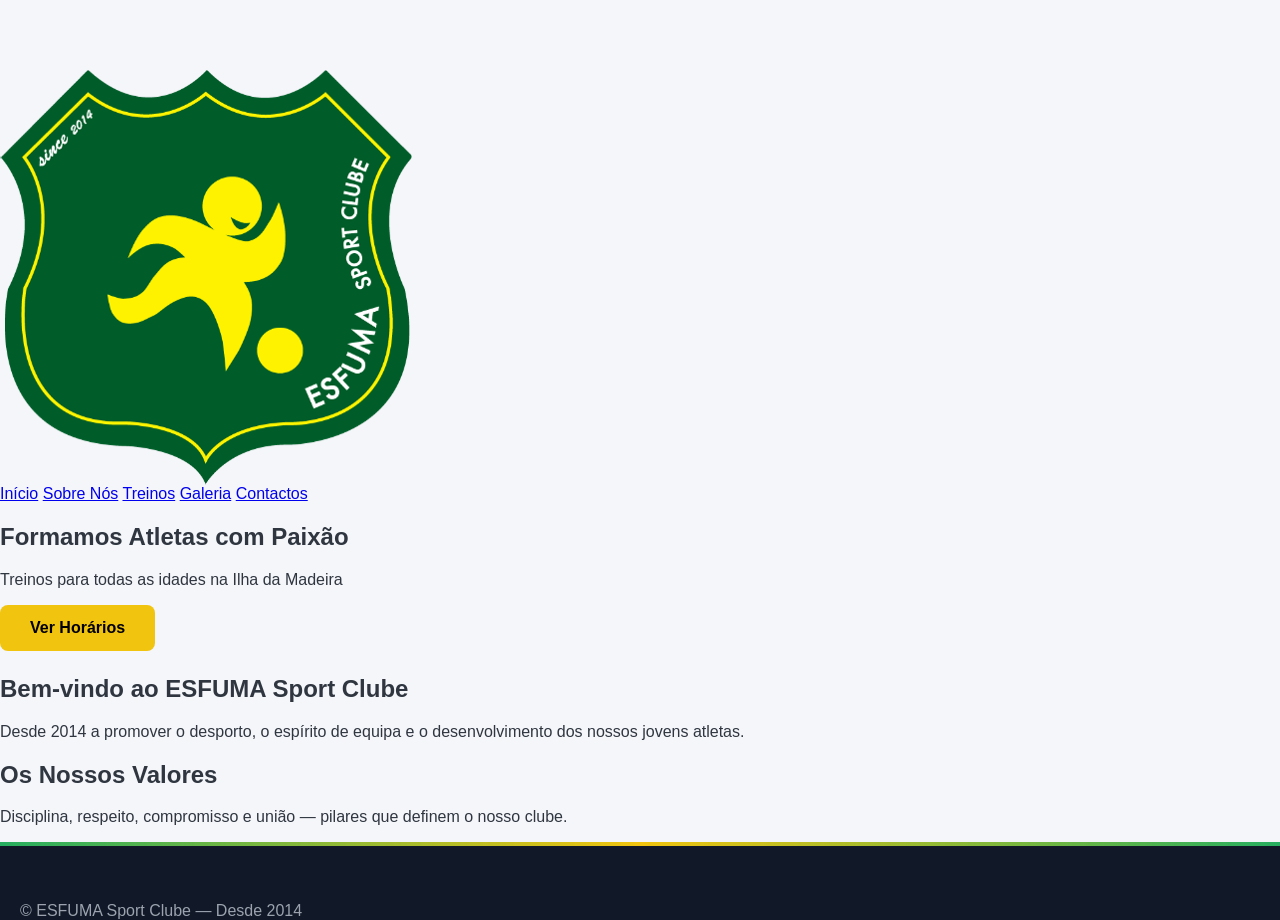
<file: index.html>
<!DOCTYPE html>
<html lang="pt">
<head>
    <meta charset="UTF-8">
    <meta name="viewport" content="width=device-width, initial-scale=1.0">
    <title>ESFUMA Sport Clube</title>
    <link rel="stylesheet" href="css/style.css">
</head>

<body>

<header>
    <img src="img/esfuma.png" alt="ESFUMA Sport Clube" class="logo">
    <nav>
        <a href="index.html">Início</a>
        <a href="sobre.html">Sobre Nós</a>
        <a href="treinos.html">Treinos</a>
        <a href="galeria.html">Galeria</a>
        <a href="contactos.html">Contactos</a>
    </nav>
</header>

<section>
    <div class="box">
        <h1>Formamos Atletas com Paixão</h1>
        <p>Treinos para todas as idades na Ilha da Madeira</p>
        <a class="btn" href="treinos.html">Ver Horários</a>
    </div>
</section>

<section>
    <div class="box">
        <h2>Bem-vindo ao ESFUMA Sport Clube</h2>
        <p>Desde 2014 a promover o desporto, o espírito de equipa e o desenvolvimento dos nossos jovens atletas.</p>
    </div>
</section>

<section>
    <div class="box">
        <h2>Os Nossos Valores</h2>
        <p>Disciplina, respeito, compromisso e união — pilares que definem o nosso clube.</p>
    </div>
</section>

<footer>
    © ESFUMA Sport Clube — Desde 2014
</footer>

</body>
</html>
</file>
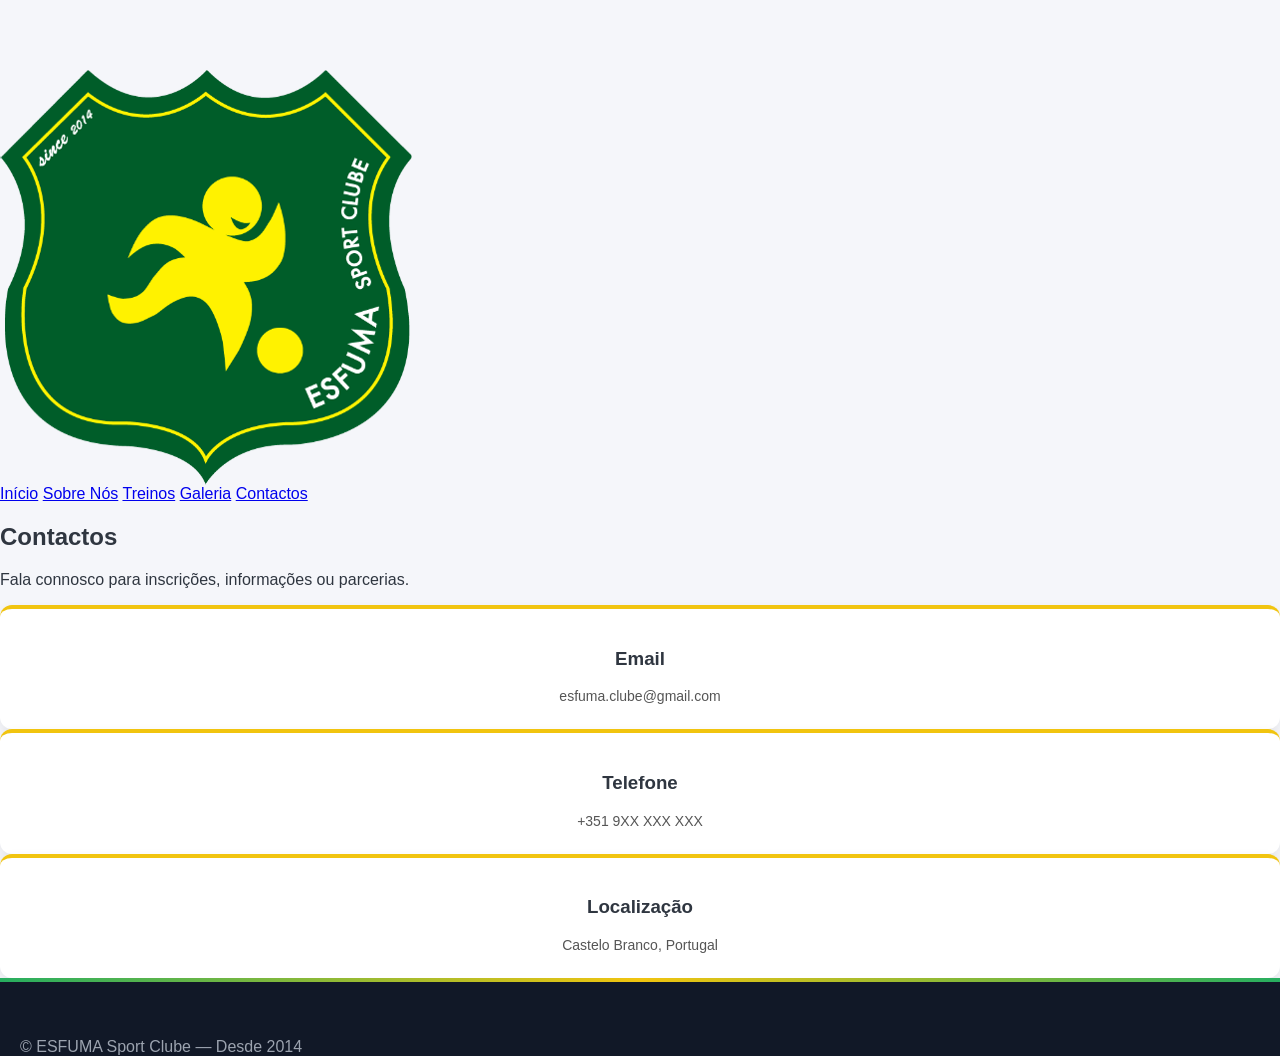
<file: contactos.html>
<!DOCTYPE html>
<html lang="pt">
<head>
    <meta charset="UTF-8">
    <meta name="viewport" content="width=device-width, initial-scale=1.0">
    <title>ESFUMA Sport Clube</title>
    <link rel="stylesheet" href="css/style.css">
</head>

<body>

<header>
    <img src="img/esfuma.png" alt="ESFUMA Sport Clube" class="logo">
    <nav>
        <a href="index.html">Início</a>
        <a href="sobre.html">Sobre Nós</a>
        <a href="treinos.html">Treinos</a>
        <a href="galeria.html">Galeria</a>
        <a href="contactos.html">Contactos</a>
    </nav>
</header>

<section>
    <h1>Contactos</h1>
    <p>Fala connosco para inscrições, informações ou parcerias.</p>

    <div class="card">
        <h3>Email</h3>
        <p>esfuma.clube@gmail.com</p>
    </div>

    <div class="card">
        <h3>Telefone</h3>
        <p>+351 9XX XXX XXX</p>
    </div>

    <div class="card">
        <h3>Localização</h3>
        <p>Castelo Branco, Portugal</p>
    </div>
</section>


<footer>
    © ESFUMA Sport Clube — Desde 2014
</footer>

</body>
</html>
</file>
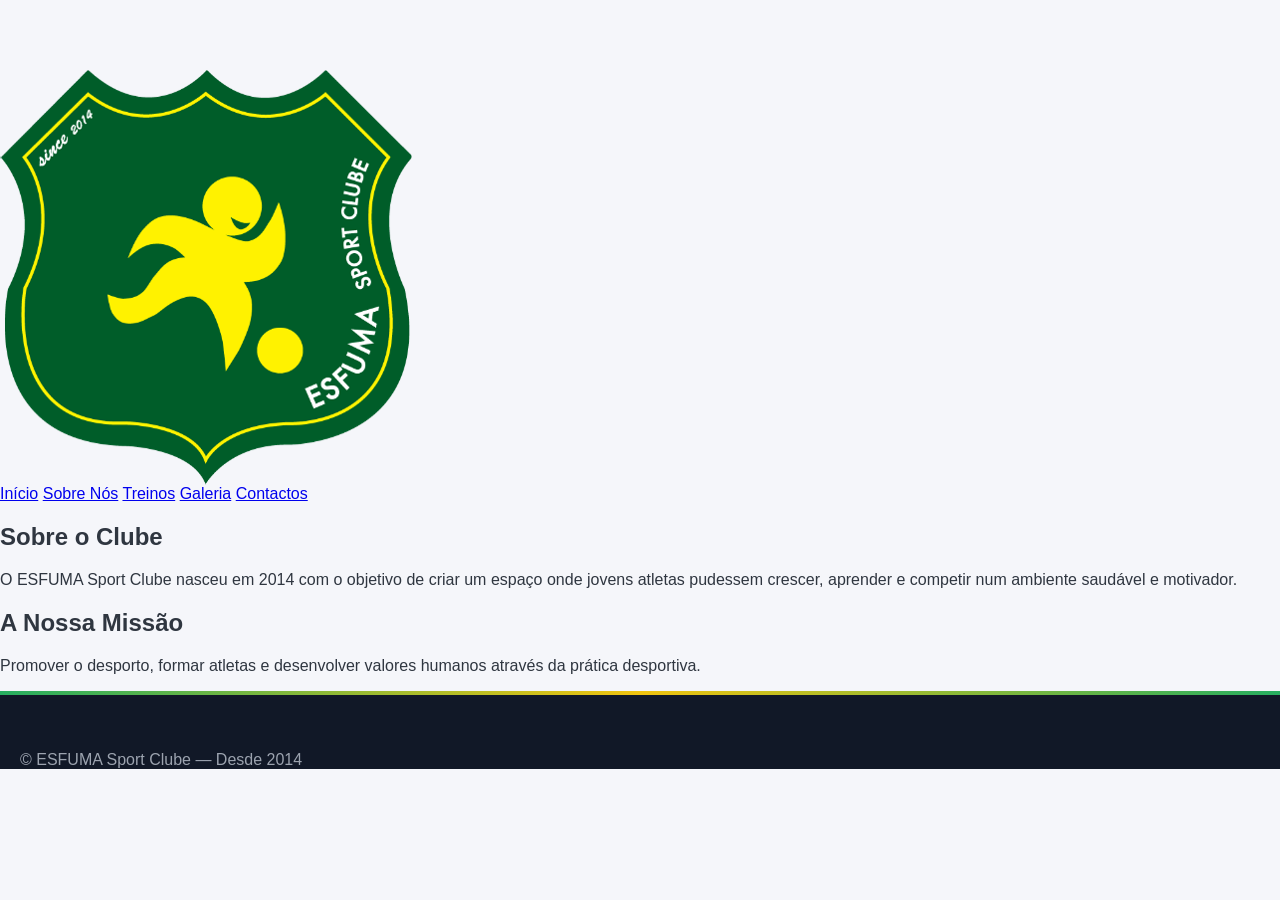
<file: sobre.html>
<!DOCTYPE html>
<html lang="pt">
<head>
    <meta charset="UTF-8">
    <meta name="viewport" content="width=device-width, initial-scale=1.0">
    <title>ESFUMA Sport Clube</title>
    <link rel="stylesheet" href="css/style.css">
</head>

<body>

<header>
    <img src="img/esfuma.png" alt="ESFUMA Sport Clube" class="logo">
    <nav>
        <a href="index.html">Início</a>
        <a href="sobre.html">Sobre Nós</a>
        <a href="treinos.html">Treinos</a>
        <a href="galeria.html">Galeria</a>
        <a href="contactos.html">Contactos</a>
    </nav>
</header>

<section>
    <h1>Sobre o Clube</h1>
    <p>O ESFUMA Sport Clube nasceu em 2014 com o objetivo de criar um espaço onde jovens atletas pudessem crescer, aprender e competir num ambiente saudável e motivador.</p>
</section>

<section>
    <h2>A Nossa Missão</h2>
    <p>Promover o desporto, formar atletas e desenvolver valores humanos através da prática desportiva.</p>
</section>


<footer>
    © ESFUMA Sport Clube — Desde 2014
</footer>

</body>
</html>
</file>
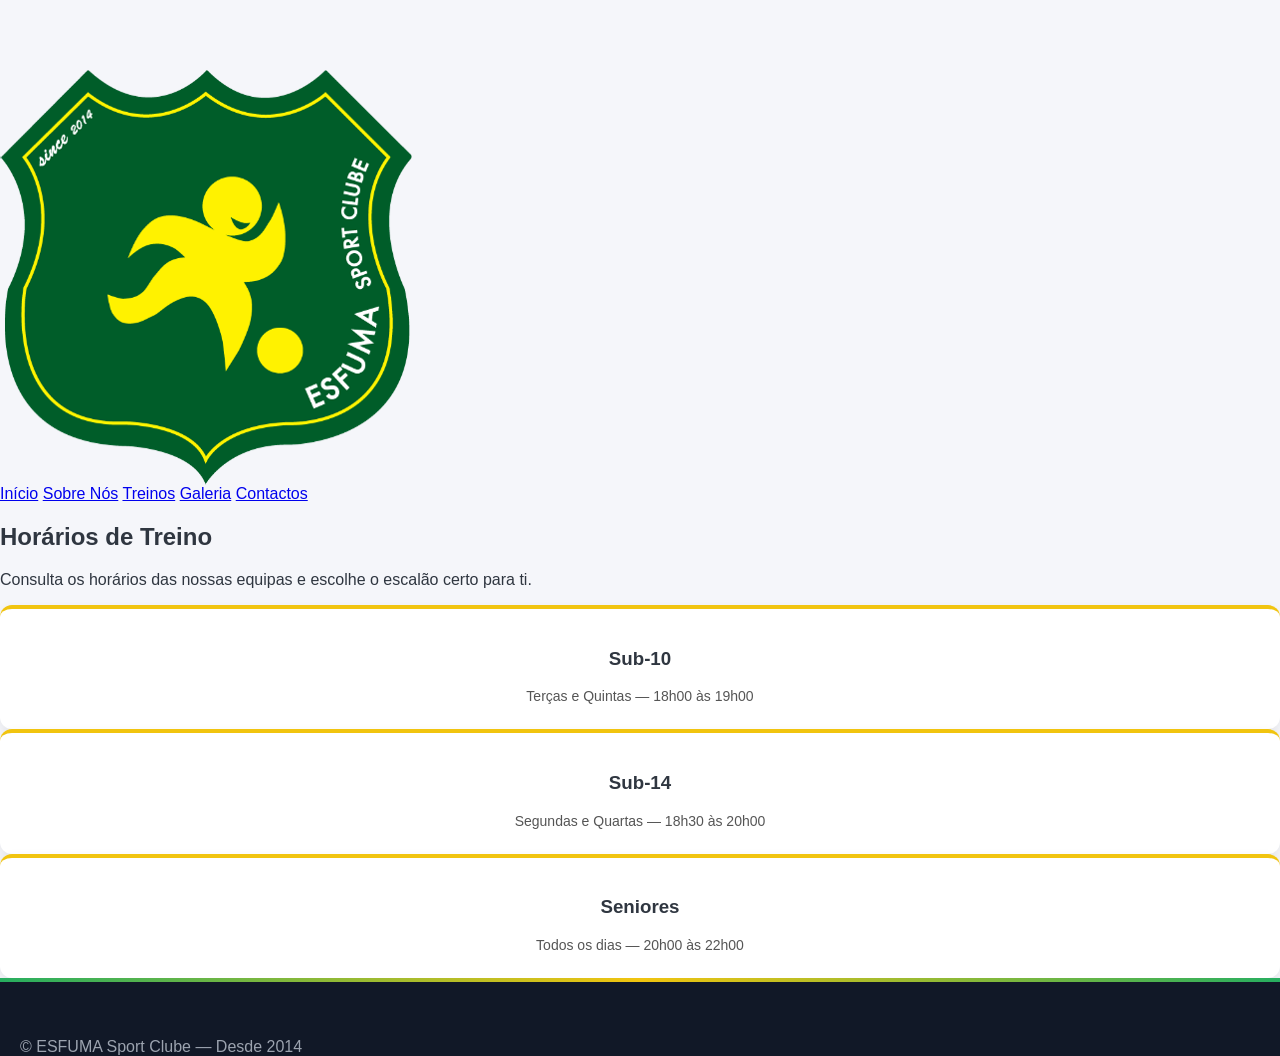
<file: treinos.html>
<!DOCTYPE html>
<html lang="pt">
<head>
    <meta charset="UTF-8">
    <meta name="viewport" content="width=device-width, initial-scale=1.0">
    <title>ESFUMA Sport Clube</title>
    <link rel="stylesheet" href="css/style.css">
</head>

<body>

<header>
    <img src="img/esfuma.png" alt="ESFUMA Sport Clube" class="logo">
    <nav>
        <a href="index.html">Início</a>
        <a href="sobre.html">Sobre Nós</a>
        <a href="treinos.html">Treinos</a>
        <a href="galeria.html">Galeria</a>
        <a href="contactos.html">Contactos</a>
    </nav>
</header>

<section>
    <h1>Horários de Treino</h1>
    <p>Consulta os horários das nossas equipas e escolhe o escalão certo para ti.</p>

    <div class="card">
        <h3>Sub-10</h3>
        <p>Terças e Quintas — 18h00 às 19h00</p>
    </div>

    <div class="card">
        <h3>Sub-14</h3>
        <p>Segundas e Quartas — 18h30 às 20h00</p>
    </div>

    <div class="card">
        <h3>Seniores</h3>
        <p>Todos os dias — 20h00 às 22h00</p>
    </div>
</section>


<footer>
    © ESFUMA Sport Clube — Desde 2014
</footer>

</body>
</html>
</file>
<file: css/style.css>
html {
    scroll-padding-top: 90px;
}

/* ======================
   PRELOADER
   ====================== */
#preloader {
    position: fixed;
    inset: 0;
    background: linear-gradient(135deg, #1e8449, #145a32);
    display: flex;
    align-items: center;
    justify-content: center;
    z-index: 9999;
    transition: opacity 0.6s ease, visibility 0.6s ease;
}

#preloader.hidden {
    opacity: 0;
    visibility: hidden;
}

#preloader img {
    height: 110px;
    animation: preloaderIn 0.9s ease-out forwards;
}

@keyframes preloaderIn {
    0%   { opacity: 0; transform: scale(0.7); }
    70%  { opacity: 1; transform: scale(1.06); }
    100% { opacity: 1; transform: scale(1); }
}

/* ======================
   BACK TO TOP
   ====================== */
#backToTop {
    position: fixed;
    bottom: 90px;
    right: 20px;
    width: 42px;
    height: 42px;
    background: linear-gradient(135deg, #27ae60, #1e8449);
    color: white;
    border: none;
    border-radius: 50%;
    font-size: 16px;
    cursor: pointer;
    display: flex;
    align-items: center;
    justify-content: center;
    box-shadow: 0 4px 12px rgba(0,0,0,0.2);
    opacity: 0;
    visibility: hidden;
    transform: translateY(10px);
    transition: opacity 0.3s, visibility 0.3s, transform 0.3s;
    z-index: 998;
}

#backToTop.visible {
    opacity: 1;
    visibility: visible;
    transform: translateY(0);
}

#backToTop:hover {
    background: linear-gradient(135deg, #2ecc71, #27ae60);
    box-shadow: 0 6px 18px rgba(0,0,0,0.25);
}

body {
    margin: 0;
    font-family: 'Poppins', sans-serif;
    background: #f5f6fa;
    color: #2f3640;
    padding-top: 70px;
}

.header {
    position: fixed;
    top: 0;
    left: 0;
    width: 100%;

    z-index: 1000;

    display: flex;
    justify-content: space-between;
    align-items: center;

    padding: 5px 40px;

    background: linear-gradient(
        90deg,
        #58d68d,
        #2ecc71,
        #27ae60,
        #1e8449,
        #145a32
    );

    color: white;

    box-shadow: 0 2px 10px rgba(0,0,0,0.15);
    border-bottom: 2px solid rgba(255,255,255,0.2);

    box-sizing: border-box;

    transition: all 0.3s ease;
    backdrop-filter: blur(6px);
}

.header.scrolled {
    padding: 6px 40px;

    background: linear-gradient(
        90deg,
        #2ecc71,
        #27ae60,
        #1e8449,
        #145a32
    );

    box-shadow: 0 8px 25px rgba(0,0,0,0.25);
}

.header.scrolled .logo img {
    height: 45px;
    transition: all 0.3s ease;
}

.logo {
    display: flex;
    align-items: center;
    gap: 20px;
}

.logo img {
    height: 80px;
    transition: all 0.3s ease;
}

.logo-texto {
    margin-left: 5px;
}

.logo-texto h1 {
    font-family: 'Oswald', sans-serif;
    font-size: 20px;
    margin: 0;
    letter-spacing: 1px;
}

.menu a {
    position: relative;

    color: white;
    text-decoration: none;

    margin-left: 25px;
    font-size: 14px;
    font-weight: 500;

    transition: color 0.3s;

    padding: 6px 10px;
    border-radius: 6px;
}

.menu a.active {
    color: #f1c40f; /* ou a tua cor principal */
}

.menu a.active::after {
    content: "";
    position: absolute;
    bottom: -3px;
    left: 0;
    width: 100%;
    height: 2px;
    background: #f1c40f;
}

.menu a:hover {
    color: #f1c40f;
    background: rgba(255,255,255,0.1);

}

.menu a::after {
    content: "";
    position: absolute;

    left: 0;
    bottom: -6px;

    width: 0%;
    height: 2px;

    background: #f1c40f;

    transition: width 0.3s ease;
}

.menu a:hover::after {
    width: 100%;
}

footer {
    background: #111827;
    color: #9ca3af;
    padding: 60px 20px 0;
    margin-top: 0;
    position: relative;
}

footer::before {
    content: "";
    position: absolute;
    top: 0;
    left: 0;
    right: 0;
    height: 4px;
    background: linear-gradient(90deg, #27ae60, #f1c40f, #27ae60);
}

.footer-grid {
    display: grid;
    grid-template-columns: 2fr 1fr 1fr;
    gap: 40px;
    max-width: 1100px;
    margin: 0 auto 40px;
}

.footer-col h4 {
    color: white;
    font-size: 13px;
    font-weight: 600;
    margin: 0 0 16px;
    text-transform: uppercase;
    letter-spacing: 1.5px;
}

.footer-col p {
    color: #6b7280;
    font-size: 14px;
    line-height: 1.8;
    margin: 0;
}

.footer-col a {
    color: #6b7280;
    font-size: 14px;
    text-decoration: none;
    display: block;
    margin-bottom: 8px;
    transition: color 0.2s;
}

.footer-col a:hover {
    color: #27ae60;
}

.footer-bottom {
    border-top: 1px solid #1f2937;
    text-align: center;
    padding: 18px 20px;
    font-size: 13px;
    color: #4b5563;
    max-width: 1100px;
    margin: 0 auto;
}

.btn {
    background: #f1c40f;
    color: #000;
    padding: 14px 30px;
    text-decoration: none;
    border-radius: 8px;
    font-weight: 600;
    display: inline-block;
    transition: all 0.3s ease;
    position: relative;
    overflow: hidden;
}

.btn:hover {
    background: #f39c12;
    box-shadow: 0 10px 25px rgba(0,0,0,0.2);
    transform: translateY(-3px);
}

.btn:active {
    transform: translateY(0);
    box-shadow: 0 5px 10px rgba(0,0,0,0.2);
}

.hero {
    position: relative;
    display: flex;
    justify-content: center;
    align-items: center;

    min-height: calc(100vh - 70px);

    background: url('../img/hero.jpg') no-repeat;
    background-size: cover;
    background-position: center 35%;

    color: white;
}

/* overlay escuro */
.hero::before {
    content: "";
    position: absolute;
    inset: 0;
    background: rgba(0, 0, 0, 0.35);
}

/* conteúdo por cima do overlay */
.hero-content {
    position: absolute;
    left: 80px;
    top: 50%;
    transform: translateY(-50%);
    max-width: 500px;
    text-align: left;
}


.hero h2 {
    font-size: 40px;
    font-weight: 700;
    line-height: 1.1;
    animation: fadeUp 1s ease forwards;
    opacity: 0;
    margin-bottom: 10px;
}

.hero p {
    font-size: 20px;
    color: #ddd;
    animation: fadeUp 1s ease forwards;
    animation-delay: 0.3s;
    opacity: 0;
    margin-top: 0;
}

.hero-content .btn {
    animation: fadeUp 1s ease forwards;
    animation-delay: 0.6s;
    opacity: 0;
    margin-top : 20px;
}

.scroll-indicator {
    position: absolute;
    bottom: 28px;
    left: 50%;
    transform: translateX(-50%);
    color: rgba(255,255,255,0.65);
    font-size: 22px;
    text-decoration: none;
    animation: scrollBounce 2.2s ease-in-out infinite;
    z-index: 1;
}

.scroll-indicator:hover {
    color: white;
}

@keyframes scrollBounce {
    0%, 100% { transform: translateX(-50%) translateY(0); }
    50%       { transform: translateX(-50%) translateY(8px); }
}

.sobre {
    padding: 80px 20px;
    background: #f5f6fa;
    text-align: center;
    padding-top: 80px;
}

.container {
    max-width: 800px;
    margin: 0 auto;
}

.containe_escaloes {
    max-width: 1600px;
    margin: 0 auto;
}

.sobre h3 {
    font-size: 32px;
    margin-bottom: 20px;
    position: relative;
    padding-bottom: 14px;
    display: inline-block;
}

.sobre h3::after {
    content: "";
    position: absolute;
    bottom: 0;
    left: 50%;
    transform: translateX(-50%);
    width: 50px;
    height: 3px;
    background: linear-gradient(90deg, #27ae60, #f1c40f);
    border-radius: 2px;
}

.sobre p {
    font-size: 18px;
    color: #555;
}

.sobre-lead {
    font-size: 17px !important;
    color: #555 !important;
    line-height: 1.8 !important;
    margin-bottom: 30px !important;
}

.sobre-stats {
    display: flex;
    gap: 30px;
    margin-top: 30px;
    padding-top: 20px;
    border-top: 1px solid #e8e8e8;
}

.stat {
    text-align: center;
}

.stat-num {
    display: block;
    font-size: 30px;
    font-weight: 700;
    color: #27ae60;
    font-family: 'Oswald', sans-serif;
    line-height: 1;
}

.stat-label {
    display: block;
    font-size: 11px;
    color: #999;
    text-transform: uppercase;
    letter-spacing: 1px;
    margin-top: 4px;
}

.sobre-grid {
    display: flex;
    align-items: center;
    gap: 40px;
}

.sobre-texto {
    flex: 1;
}

.sobre-imagem {
    flex: 1;
    position: relative;
}

.sobre-imagem::after {
    content: "";
    position: absolute;
    top: 12px;
    left: 12px;
    right: -12px;
    bottom: -12px;
    border: 3px solid rgba(39,174,96,0.3);
    border-radius: 14px;
    z-index: 0;
}

.sobre-imagem img {
    width: 100%;
    border-radius: 12px;
    position: relative;
    z-index: 1;
    box-shadow: 0 20px 50px rgba(0,0,0,0.12);
}

.treinos {
    padding: 80px 20px;
    background: white;
    text-align: center;
}

.treinos h3 {
    font-size: 32px;
    margin-bottom: 30px;
    position: relative;
    padding-bottom: 14px;
    display: inline-block;
}

.treinos h3::after {
    content: "";
    position: absolute;
    bottom: 0;
    left: 50%;
    transform: translateX(-50%);
    width: 50px;
    height: 3px;
    background: linear-gradient(90deg, #27ae60, #f1c40f);
    border-radius: 2px;
}

.cards {
    display: grid;
    grid-template-columns: repeat(6, 1fr);
    justify-content: center;
    align-items: start;
    gap: 25px;

    max-width: 800px;
    margin: 60px auto 0;
}

.card {
    background: white;
    border-radius: 12px;
    border-top: 4px solid #f1c40f;
    text-align: center;

    box-shadow: 0 4px 12px rgba(0,0,0,0.07);

    cursor: pointer;
    padding: 20px;

    transition: transform 0.3s ease, box-shadow 0.3s ease, border-color 0.3s ease;
    grid-column: span 2;

    position: relative;
}

.card:nth-last-child(2) {
    grid-column: 2 / span 2;
}

.card:last-child {
    grid-column: 4 / span 2;
}

.card:hover {
    transform: translateY(-6px);
    box-shadow: 0 16px 32px rgba(0,0,0,0.12);
}

.card.active {
    border-top-color: #27ae60;
    box-shadow: 0 8px 24px rgba(39,174,96,0.15);
}

/* Seta indicadora no canto superior direito */
.card-header {
    text-align: center;
    font-size: 20px;
    font-weight: bold;
    color: #27ae60;
    letter-spacing: 0.5px;
    display: flex;
    align-items: center;
    justify-content: center;
    gap: 8px;
}

.card-header::after {
    content: '›';
    font-size: 20px;
    color: #ccc;
    transition: transform 0.3s ease, color 0.3s ease;
    display: inline-block;
}

.card.active .card-header::after {
    transform: rotate(90deg);
    color: #27ae60;
}

.card-content {
    text-align: left;
    padding-top: 0;
    max-height: 0;
    overflow: hidden;
    /* transição mais suave com cubic-bezier */
    transition: max-height 0.45s cubic-bezier(0.4, 0, 0.2, 1),
                padding-top 0.3s ease;
}

.card.active .card-content {
    max-height: 320px;
    padding-top: 12px;
}

.card-content .label {
    font-size: 11px;
    font-weight: 700;
    color: #999;
    text-transform: uppercase;
    letter-spacing: 0.5px;
    margin-top: 10px;
}

.card-content .value {
    font-size: 14px;
    color: #333;
    margin: 3px 0;
}

.ano {
    display: inline-block;
    background: #ecf0f1;
    padding: 3px 8px;
    border-radius: 6px;

    font-size: 11px;
    color: #555;

    margin-top: 5px;
}

.horarios {
    list-style: none;
    padding: 0;
    margin: 5px 0 10px 0;
}

.horarios li {
    display: grid;
    grid-template-columns: 1fr auto auto;
    gap: 10px;

    font-size: 14px;
    padding: 6px 0;

    border-bottom: 1px solid #eee;
}

.dia {
    color: #333;
}

.hora {
    font-weight: 600;
    color: #27ae60;
}

.local {
    font-size: 12px;
    color: #888;
}

.card h4 {
    margin-bottom: 10px;
    font-size: 18px;
    color: #27ae60;
}

.card p {
    color: #555;
    margin: 5px 0;
    font-size: 14px;
}

.treinos-layout {
    display: grid;
    grid-template-columns: 2fr 1fr;
    gap: 150px;
    max-width: 1200px;
    margin: 0 auto;
}

.treinos-left {
    margin-top: -40px; /* 🔥 ajusta aqui */
}

.treinos-right {
    display: flex;
    flex-direction: column;
    gap: 20px;
    margin-top: 40px;
}

.extra-card {
    background: white;
    padding: 25px;
    border-radius: 12px;
    box-shadow: 0 10px 25px rgba(0,0,0,0.08);
    border-left: 5px solid #27ae60;
    transition: 0.3s;
}

.extra-card:hover {
    transform: translateY(-5px);
    box-shadow: 0 20px 40px rgba(0,0,0,0.15);
}

.extra-card-icon {
    width: 50px;
    height: 50px;
    background: linear-gradient(135deg, #2ecc71, #1e8449);
    border-radius: 50%;
    display: flex;
    align-items: center;
    justify-content: center;
    margin-bottom: 14px;
    color: white;
    font-size: 20px;
}

.extra-card h4 {
    margin-bottom: 10px;
    color: #27ae60;
}

.contacto {
    padding: 80px 20px;
    text-align: center;
    background: #f5f6fa;
}

.info {
    font-size: 16px;
    margin: 10px 0;
}

.info span {
    font-weight: 600;
    color: #555;
}

.info a {
    color: #27ae60;
    text-decoration: none;
    font-weight: 500;
    margin-left: 5px;
    transition: 0.3s;
}

.info a:hover {
    color: #1e8449;
    text-decoration: underline;
}


/* ======================
   CONTACTO REDESIGN
   ====================== */
.contacto h3 {
    font-size: 32px;
    margin-bottom: 10px;
    position: relative;
    padding-bottom: 14px;
    display: inline-block;
}

.contacto h3::after {
    content: "";
    position: absolute;
    bottom: 0;
    left: 50%;
    transform: translateX(-50%);
    width: 50px;
    height: 3px;
    background: linear-gradient(90deg, #27ae60, #f1c40f);
    border-radius: 2px;
}

.section-subtitle {
    color: #999;
    font-size: 15px;
    margin: 8px 0 40px;
}

.contacto-grid {
    display: grid;
    grid-template-columns: repeat(3, 1fr);
    gap: 24px;
    margin: 0 0 40px;
}

.contacto-card {
    background: white;
    padding: 32px 20px;
    border-radius: 14px;
    box-shadow: 0 5px 20px rgba(0,0,0,0.07);
    transition: transform 0.3s ease, box-shadow 0.3s ease;
    border-top: 3px solid #27ae60;
}

.contacto-card:hover {
    transform: translateY(-6px);
    box-shadow: 0 15px 35px rgba(0,0,0,0.12);
}

.contacto-icon {
    width: 54px;
    height: 54px;
    background: linear-gradient(135deg, #2ecc71, #1e8449);
    border-radius: 50%;
    display: flex;
    align-items: center;
    justify-content: center;
    margin: 0 auto 15px;
    color: white;
    font-size: 20px;
}

.contacto-card h4 {
    font-size: 11px;
    font-weight: 700;
    color: #aaa;
    text-transform: uppercase;
    letter-spacing: 1.2px;
    margin: 0 0 8px;
}

.contacto-card a {
    color: #2f3640;
    font-size: 15px;
    font-weight: 600;
    text-decoration: none;
    transition: color 0.2s;
}

.contacto-card a:hover {
    color: #27ae60;
}

.contacto-card p {
    color: #555;
    font-size: 15px;
    font-weight: 600;
    margin: 0;
    line-height: 1.5;
}

.mapa-wrapper {
    margin-top: 50px;
    border-radius: 14px;
    overflow: hidden;
    box-shadow: 0 10px 30px rgba(0,0,0,0.1);
    border: 3px solid rgba(39,174,96,0.2);
}

.mapa-wrapper iframe {
    width: 100%;
    height: 320px;
    display: block;
    border: none;
}

.whatsapp {
    background: #25D366;
    color: white;
    margin-top: 20px;
}

.whatsapp:hover {
    background: #1ebe5d;
}

@keyframes pulse {
    0% {
        transform: scale(1);
    }
    50% {
        transform: scale(1.1);
    }
    100% {
        transform: scale(1);
    }
}

.whatsapp-float {
    position: fixed;
    bottom: 20px;
    right: 20px;

    background: #25D366;
    color: white;
    font-size: 24px;

    width: 55px;
    height: 55px;
    border-radius: 50%;

    display: flex;
    justify-content: center;
    align-items: center;

    text-decoration: none;

    box-shadow: 0 5px 15px rgba(0,0,0,0.3);

    z-index: 1000;

    animation: pulse 2s infinite;
}

.whatsapp-float:hover {
    background: #1ebe5d;
    transform: scale(1.15);
}

.whatsapp-float::after {
    content: "Fala connosco";
    position: absolute;
    right: 60px;
    background: #333;
    color: white;
    padding: 5px 10px;
    border-radius: 5px;
    font-size: 12px;
    opacity: 0;
    transition: 0.3s;
}

.whatsapp-float:hover::after {
    opacity: 1;
}

.social-container {
    position: fixed;
    bottom: 5px; /* antes era 30px */
    left: 20px;

    display: flex;
    gap: 15px;

    z-index: 1000;
}

.social-float {
    width: 80px;
    height: 80px;

    display: flex;
    justify-content: center;
    align-items: center;
}

.social-float img {
    width: 100%;
    height: auto;
}

@keyframes fadeUp {
    from {
        opacity: 0;
        transform: translateY(30px);
    }
    to {
        opacity: 1;
        transform: translateY(0);
    }
}

.reveal {
    opacity: 0;
    transform: translateY(40px);
    transition: all 0.8s ease;
}

.reveal.active {
    opacity: 1;
    transform: translateY(0);
}

.reveal .card {
    opacity: 0;
    transform: translateY(30px);
    transition: all 0.6s ease;
}

.reveal.active .card {
    opacity: 1;
    transform: translateY(0);
}

.reveal.active .card:nth-child(1) { transition-delay: 0.1s; }
.reveal.active .card:nth-child(2) { transition-delay: 0.2s; }
.reveal.active .card:nth-child(3) { transition-delay: 0.3s; }
.reveal.active .card:nth-child(4) { transition-delay: 0.4s; }
.reveal.active .card:nth-child(5) { transition-delay: 0.5s; }
.reveal.active .card:nth-child(6) { transition-delay: 0.6s; }
.reveal.active .card:nth-child(7) { transition-delay: 0.7s; }
.reveal.active .card:nth-child(8) { transition-delay: 0.8s; }
.reveal.active .card:nth-child(9) { transition-delay: 0.9s; }
.reveal.active .card:nth-child(10) { transition-delay: 1s; }
.reveal.active .card:nth-child(11) { transition-delay: 1.1s; }

/* ======================
   404 PAGE
   ====================== */
.hero-404 {
    min-height: calc(100vh - 70px);
    display: flex;
    align-items: center;
    justify-content: center;
    background: linear-gradient(135deg, #f0fff4, #e8f5e9);
    text-align: center;
}

.hero-404-content {
    padding: 40px 20px;
}

.error-code {
    font-family: 'Oswald', sans-serif;
    font-size: 140px;
    font-weight: 700;
    line-height: 1;
    background: linear-gradient(135deg, #27ae60, #f1c40f);
    -webkit-background-clip: text;
    -webkit-text-fill-color: transparent;
    background-clip: text;
    margin-bottom: 10px;
}

.hero-404-content h2 {
    font-size: 28px;
    color: #2f3640;
    margin-bottom: 12px;
}

.hero-404-content p {
    color: #777;
    font-size: 16px;
    margin-bottom: 30px;
}

.hero-infantarios {
    position: relative; /* 🔥 FALTAVA ISTO */
    height: 70vh;
    background: url('../img/hero_infantarios.png') no-repeat;
    background-position: 50% 45%;
    background-size: 100%;

    display: flex;
    align-items: center;
    justify-content: center;

    color: white;
    text-align: center;
}

.hero-infantarios-content {
    position: absolute;
    left: 80px;
    top: 50%;
    transform: translateY(-50%);
    max-width: 500px;
    text-align: left;
}

.hero-infantarios-content .btn {
    animation: fadeUp 1s ease forwards;
    animation-delay: 0.6s;
    opacity: 0;
    margin-top : 20px;
}

.hero-infantarios::before {
    content: "";
    position: absolute;
    inset: 0;

    background: linear-gradient(
        90deg,
        rgba(0,0,0,0.75) 0%,
        rgba(0,0,0,0.4) 40%,
        rgba(0,0,0,0.1) 100%
    );
}

.hero-infantarios h1 {
    font-size: 40px;
    font-weight: 700;
    line-height: 1.1;
    animation: fadeUp 1s ease forwards;
    opacity: 0;
    margin-bottom: 10px;
}

.intro, .objetivos, .infor {
    padding: 80px 20px;
    text-align: center;
}

.intro h2, .objetivos h2 {
    font-size: 32px;
    margin-bottom: 20px;
    position: relative;
    padding-bottom: 14px;
    display: inline-block;
}

.intro h2::after, .objetivos h2::after {
    content: "";
    position: absolute;
    bottom: 0;
    left: 50%;
    transform: translateX(-50%);
    width: 50px;
    height: 3px;
    background: linear-gradient(90deg, #27ae60, #f1c40f);
    border-radius: 2px;
}

.intro, .infor {
    background: white;
}
.objetivos-grid {
    display: grid;
    grid-template-columns: repeat(auto-fit, minmax(200px, 1fr));
    gap: 20px;
    margin-top: 40px;
}

.obj {
    background: white;
    padding: 25px 20px;
    border-radius: 12px;
    border-top: 3px solid #27ae60;
    box-shadow: 0 5px 15px rgba(0,0,0,0.08);
    transition: transform 0.3s ease, box-shadow 0.3s ease;
}

.obj:hover {
    transform: translateY(-5px);
    box-shadow: 0 15px 30px rgba(0,0,0,0.12);
}

.info-grid {
    display: grid;
    grid-template-columns: repeat(auto-fit, minmax(200px, 1fr));
    gap: 20px;
}

.info-card {
    background: white;
    padding: 20px;
    border-radius: 10px;
    border-top: 4px solid #27ae60;

    box-shadow: 0 10px 25px rgba(0,0,0,0.08);
}

.breadcrumb {
    position: absolute;
    left: 45%;
    transform: translateX(-50%);

    display: flex;
    align-items: center;
    gap: 8px;

    font-size: 20px;
    color: rgba(255,255,255,0.9);
}

.breadcrumb a {
    color: rgba(255,255,255,0.8);
    text-decoration: none;
    transition: 0.3s;
}

.breadcrumb a:hover {
    color: #f1c40f;
}

.breadcrumb .current {
    color: #f1c40f;
    font-weight: 600;
}

/* ======================
   HAMBURGER
   ====================== */
.hamburger {
    display: none;
    flex-direction: column;
    justify-content: center;
    gap: 5px;
    background: none;
    border: none;
    cursor: pointer;
    padding: 6px;
}

.hamburger span {
    display: block;
    width: 26px;
    height: 2px;
    background: white;
    border-radius: 2px;
    transition: all 0.3s ease;
}

/* Animação X quando aberto */
.hamburger.aberto span:nth-child(1) { transform: rotate(45deg) translate(5px, 5px); }
.hamburger.aberto span:nth-child(2) { opacity: 0; }
.hamburger.aberto span:nth-child(3) { transform: rotate(-45deg) translate(5px, -5px); }

/* ======================
   MENU MOBILE
   ====================== */
.menu-mobile {
    display: none;
    flex-direction: column;
    background: linear-gradient(180deg, #1e8449, #145a32);
    position: fixed;
    top: 70px;
    left: 0;
    right: 0;
    z-index: 999;
    padding: 10px 0;
    box-shadow: 0 8px 20px rgba(0,0,0,0.2);
}

.menu-mobile.aberto {
    display: flex;
}

.menu-mobile a {
    color: rgba(255,255,255,0.9);
    text-decoration: none;
    padding: 14px 30px;
    font-size: 16px;
    font-weight: 500;
    border-bottom: 1px solid rgba(255,255,255,0.08);
    transition: background 0.2s;
}

.menu-mobile a:last-child {
    border-bottom: none;
}

.menu-mobile a:hover {
    background: rgba(255,255,255,0.1);
    color: #f1c40f;
}

/* ======================
   MEDIA QUERIES
   ====================== */
@media (max-width: 768px) {

    /* Esconde menu desktop, mostra hamburger */
    .menu        { display: none; }
    .hamburger   { display: flex; }

    /* Hero */
    .hero-content {
        left: 20px;
        right: 20px;
        max-width: 100%;
    }

    .hero h2    { font-size: 28px; }
    .hero p     { font-size: 16px; }

    /* Missão */
    .sobre-grid {
        flex-direction: column;
    }

    /* Grelha dos cards — 1 coluna em mobile */
    .cards {
        grid-template-columns: 1fr;
    }

    .card {
        grid-column: span 1 !important;
    }

    /* Layout dos escalões — 1 coluna */
    .treinos-layout {
        grid-template-columns: 1fr;
        gap: 40px;
    }

    /* Infantários hero */
    .hero-infantarios-content {
        left: 20px;
        right: 20px;
        max-width: 100%;
    }

    /* Breadcrumb */
    .breadcrumb {
        position: static;
        transform: none;
        justify-content: center;
        margin-top: 8px;
        font-size: 15px;
    }

    /* Contacto grid */
    .contacto-grid {
        grid-template-columns: 1fr;
    }


    /* Footer */
    .footer-grid {
        grid-template-columns: 1fr;
        gap: 28px;
    }

    /* Stats */
    .sobre-stats {
        gap: 20px;
        justify-content: center;
    }
}
</file>
